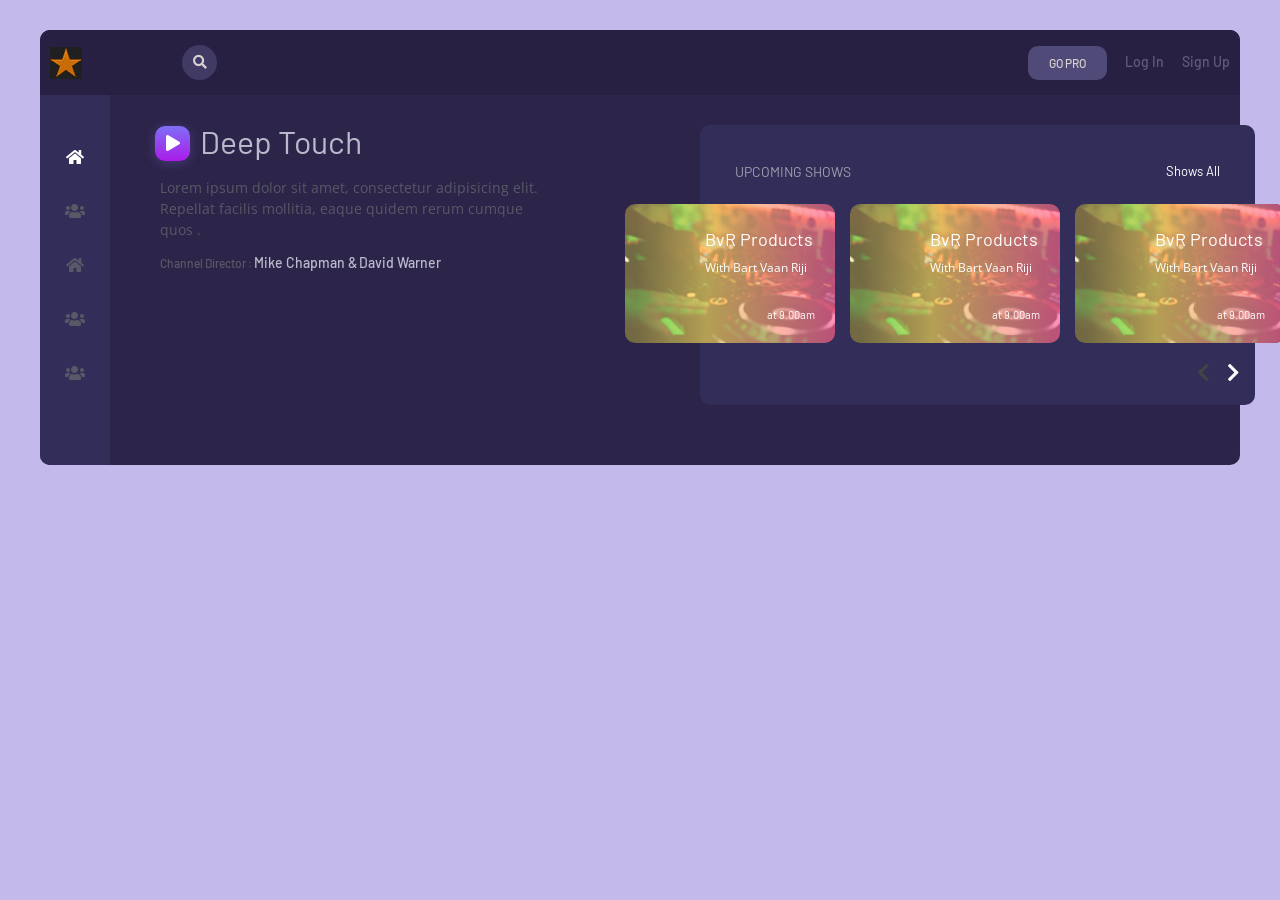
<file: index.html>
<!doctype html>
<html class="no-js" lang="en">

<head>
    <meta charset="utf-8">
    <meta http-equiv="x-ua-compatible" content="ie=edge">
    <title>Home</title>
    <meta name="description" content="">
    <meta name="viewport" content="width=device-width, initial-scale=1">
    <link rel="preconnect" href="https://fonts.gstatic.com">
    <link href="https://fonts.googleapis.com/css2?family=Barlow:wght@400;500;600;700&family=Open+Sans:wght@400;600;700&display=swap" rel="stylesheet">

    <!-- Favicon -->

    <link rel="shortcut icon" type="image/x-icon" href="images/favicon.ico">

    <!-- all css here -->

    <link rel="stylesheet" href="css/bootstrap.min.css">
    <link rel="stylesheet" href="css/all.min.css">
    <link rel="stylesheet" href="css/animate.css">
    <link rel="stylesheet" href="css/owl.carousel.min.css">
    <link rel="stylesheet" href="css/owl.theme.default.min.css">
    <link rel="stylesheet" href="css/slick.css">
    <link rel="stylesheet" href="css/default.css">
    <link rel="stylesheet" href="css/home.css">
</head>

<body>

    <!--=================Home Page Start===============-->

    <section>
        <div class="container p-0">
            <!--Header Start-->
            <div class="header align-items-center">
                <div class="logo">
                    <img src="images/favicon.ico" alt="not-found">
                </div>
                <div class="search">
                    <a href="#"><i class="fas fa-search"></i></a>
                </div>
                <div class="header_right">
                    <a href="#" class="btn">go pro</a>
                    <a href="#">Log In</a>
                    <a href="#">Sign Up</a>
                </div>
            </div>
            <!--Header End-->
            <div class="main_body d-flex">
                <!--Sidebar Start-->
                <div class="side_bar">
                    <a href="#" class="active"><i class="fas fa-home"></i></a>
                    <a href="#"><i class="fas fa-users"></i></a>
                    <a href="#"><i class="fas fa-home"></i></a>
                    <a href="#"><i class="fas fa-users"></i></a>
                    <a href="#"><i class="fas fa-users"></i></a>
                </div>
                <!--Sidebar End-->
                <!--Body Start-->
                <div class="body">
                    <!--Deeptouch Start-->
                    <div class="deep_touch">
                        <div class="row">
                            <div class="col-lg-6 col-md-12">
                                <div class="deep_text">
                                    <h2><i class="fas fa-play"></i>Deep Touch</h2>
                                    <p>Lorem ipsum dolor sit amet, consectetur adipisicing elit. Repellat facilis mollitia, eaque quidem rerum cumque quos .</p>
                                    <h4>Channel Director : <a href="#">Mike Chapman &</a> <a href="#">David Warner</a></h4>
                                </div>
                            </div>
                            <div class="col-lg-6 col-md-12">
                                <div class="upcoming_shows">
                                    <div class="bg_box">
                                        <h3>UPCOMING SHOWS<a href="#">shows all</a></h3>
                                        <div class="all_items ">
                                            <div class="row shows_slider">
                                                <div class="shows_item">
                                                    <div class="shows_text">
                                                        <h4>BvR Products</h4>
                                                        <p>With Bart Vaan Riji</p>
                                                        <span>at 9.00am</span>
                                                    </div>
                                                </div>
                                                <div class="shows_item">
                                                    <div class="shows_text">
                                                        <h4>BvR Products</h4>
                                                        <p>With Bart Vaan Riji</p>
                                                        <span>at 9.00am</span>
                                                    </div>
                                                </div>
                                                <div class="shows_item">
                                                    <div class="shows_text">
                                                        <h4>BvR Products</h4>
                                                        <p>With Bart Vaan Riji</p>
                                                        <span>at 9.00am</span>
                                                    </div>
                                                </div> <div class="shows_item">
                                                    <div class="shows_text">
                                                        <h4>BvR Products</h4>
                                                        <p>With Bart Vaan Riji</p>
                                                        <span>at 9.00am</span>
                                                    </div>
                                                </div>
                                            </div>
                                        </div>
                                    </div>
                                </div>
                            </div>
                            <div class="col-lg-4">
                                
                            </div>
                        </div>
                    </div>
                    <!--Deeptouch End-->
                </div>
                <!--Body End-->
            </div>
        </div>
    </section>

    <!--=================Home Page End=================-->


    <!-- JS here -->
    <script src="js/vendor/modernizr-3.5.0.min.js"></script>
    <script src="js/vendor/jquery-1.12.4.min.js"></script>
    <script src="js/popper.min.js"></script>
    <script src="js/bootstrap.min.js"></script>
    <script src="js/slick.min.js"></script>
    <script src="js//mixitup.min.js"></script>
    <script src="js/wow.min.js"></script>
    <script src="js/owl.carousel.min.js"></script>
    <script src="js/ajax-form.js"></script>
    <script src="js/jquery.magnific-popup.min.js"></script>
    <script src="js/appear.js"></script>
    <script src="js/script.js"></script>

</body>

</html>
</file>
<file: css/default.css>
/*=============================
    Section title 1
==============================*/



.section_title h1 {
    font-size: 60px;
    font-family: 'Barlow', sans-serif;
    font-weight: 700;
    color: #333;
    text-transform: capitalize;
    line-height: 1.1;
    margin-bottom: 30px;
}

.section_title h2 {
    font-size: 42px;
    font-family: 'Barlow', sans-serif;
    font-weight: 700;
    color: #333;
    text-transform: capitalize;
    line-height: 1.3;
}

.section_title h4 {
    color: #0a88ff;
    font-size: 16px;
    text-transform: capitalize;
    font-family: 'Barlow', sans-serif;
    font-weight: 700;
    line-height: 1;
    display: inline-block;
    margin-bottom: 20px;
    padding-left: 60px;
    position: relative;
}

.section_title h4:after {
    position: absolute;
    content: '';
    left: 0;
    top: 50%;
    transform: translateY(-50%);
    width: 50px;
    height: 1px;
    background: #0a88ff;
}

@media screen and (min-width:300px) and (max-width:575px) {
    
    .section_title h2 {
        font-size: 32px;
        font-family: 'Barlow', sans-serif;
        font-weight: 700;
        color: #333;
        text-transform: capitalize;
        line-height: 1.3;
    }

    .section_title h4 {
        font-size: 14px;
    }
}


/*===============================
            Scroll Top
=================================*/

.scroll_top i {
    font-size: 16px;
    height: 35px;
    width: 35px;
    line-height: 35px;
    text-align: center;
    color: #ffffff;
    background: #0291b9;
    right: 30px;
    bottom: 30px;
    position: fixed;
    cursor: pointer;
    z-index: 9999;
}

/*************************************
        Basic margin padding
**************************************/


/*============================
            Margin Top
=============================*/

.mt-5 {
    margin-top: 5px;
}

.mt-10 {
    margin-top: 10px;
}

.mt-15 {
    margin-top: 15px;
}

.mt-20 {
    margin-top: 20px;
}

.mt-25 {
    margin-top: 25px;
}

.mt-30 {
    margin-top: 30px;
}

.mt-35 {
    margin-top: 35px;
}

.mt-40 {
    margin-top: 40px;
}

.mt-45 {
    margin-top: 45px;
}

.mt-50 {
    margin-top: 50px;
}

.mt-55 {
    margin-top: 55px;
}

.mt-60 {
    margin-top: 60px;
}

.mt-65 {
    margin-top: 65px;
}

.mt-70 {
    margin-top: 70px;
}

.mt-75 {
    margin-top: 75px;
}

.mt-80 {
    margin-top: 80px;
}

.mt-85 {
    margin-top: 85px;
}

.mt-90 {
    margin-top: 90px;
}

.mt-95 {
    margin-top: 95px;
}

.mt-100 {
    margin-top: 100px;
}

.mt-105 {
    margin-top: 105px;
}

.mt-110 {
    margin-top: 110px;
}

.mt-115 {
    margin-top: 115px;
}

.mt-120 {
    margin-top: 120px;
}

.mt-125 {
    margin-top: 125px;
}

.mt-130 {
    margin-top: 130px;
}

.mt-135 {
    margin-top: 135px;
}

.mt-140 {
    margin-top: 140px;
}

.mt-145 {
    margin-top: 145px;
}

.mt-150 {
    margin-top: 150px;
}

.mt-155 {
    margin-top: 155px;
}

.mt-160 {
    margin-top: 160px;
}

.mt-165 {
    margin-top: 165px;
}

.mt-170 {
    margin-top: 170px;
}

.mt-175 {
    margin-top: 175px;
}

.mt-180 {
    margin-top: 180px;
}

.mt-185 {
    margin-top: 185px;
}

.mt-190 {
    margin-top: 190px;
}

.mt-195 {
    margin-top: 195px;
}

.mt-200 {
    margin-top: 200px;
}

/*===================================
              Margin right
====================================*/

.mr-0 {
    margin-right: 0px
}

.mr-10 {
    margin-right: 10px
}

.mr-15 {
    margin-right: 15px
}

.mr-20 {
    margin-right: 20px
}

.mr-30 {
    margin-right: 30px
}

.mr-40 {
    margin-right: 40px
}

.mr-50 {
    margin-right: 50px
}

.mr-60 {
    margin-right: 60px
}

.mr-70 {
    margin-right: 70px
}

.mr-80 {
    margin-right: 80px
}

.mr-90 {
    margin-right: 90px
}

.mr-100 {
    margin-right: 100px
}

.mr-110 {
    margin-right: 110px
}

.mr-120 {
    margin-right: 120px
}

.mr-130 {
    margin-right: 130px
}

.mr-140 {
    margin-right: 140px
}

.mr-150 {
    margin-right: 150px
}

/*=====================================
            Margin Bottom
=====================================*/

.mb-5 {
    margin-bottom: 5px;
}

.mb-10 {
    margin-bottom: 10px;
}

.mb-15 {
    margin-bottom: 15px;
}

.mb-20 {
    margin-bottom: 20px;
}

.mb-25 {
    margin-bottom: 25px;
}

.mb-30 {
    margin-bottom: 30px;
}

.mb-35 {
    margin-bottom: 35px;
}

.mb-40 {
    margin-bottom: 40px;
}

.mb-45 {
    margin-bottom: 45px;
}

.mb-50 {
    margin-bottom: 50px;
}

.mb-55 {
    margin-bottom: 55px;
}

.mb-60 {
    margin-bottom: 60px;
}

.mb-65 {
    margin-bottom: 65px;
}

.mb-70 {
    margin-bottom: 70px;
}

.mb-75 {
    margin-bottom: 75px;
}

.mb-80 {
    margin-bottom: 80px;
}

.mb-85 {
    margin-bottom: 85px;
}

.mb-90 {
    margin-bottom: 90px;
}

.mb-95 {
    margin-bottom: 95px;
}

.mb-100 {
    margin-bottom: 100px;
}

.mb-105 {
    margin-bottom: 105px;
}

.mb-110 {
    margin-bottom: 110px;
}

.mb-115 {
    margin-bottom: 115px;
}

.mb-120 {
    margin-bottom: 120px;
}

.mb-125 {
    margin-bottom: 125px;
}

.mb-130 {
    margin-bottom: 130px;
}

.mb-135 {
    margin-bottom: 135px;
}

.mb-140 {
    margin-bottom: 140px;
}

.mb-145 {
    margin-bottom: 145px;
}

.mb-150 {
    margin-bottom: 150px;
}

.mb-155 {
    margin-bottom: 155px;
}

.mb-160 {
    margin-bottom: 160px;
}

.mb-165 {
    margin-bottom: 165px;
}

.mb-170 {
    margin-bottom: 170px;
}

.mb-175 {
    margin-bottom: 175px;
}

.mb-180 {
    margin-bottom: 180px;
}

.mb-185 {
    margin-bottom: 185px;
}

.mb-190 {
    margin-bottom: 190px;
}

.mb-195 {
    margin-bottom: 195px;
}

.mb-200 {
    margin-bottom: 200px;
}

/*====================================
             Margin left
====================================*/

.ml-0 {
    margin-left: 0
}

.ml-10 {
    margin-left: 10px
}

.ml-15 {
    margin-left: 15px
}

.ml-20 {
    margin-left: 20px
}

.ml-30 {
    margin-left: 30px
}

.ml-40 {
    margin-left: 40px
}

.ml-50 {
    margin-left: 50px
}

.ml-60 {
    margin-left: 60px
}

.ml-70 {
    margin-left: 70px
}

.ml-80 {
    margin-left: 80px
}

.ml-90 {
    margin-left: 90px
}

.ml-100 {
    margin-left: 100px
}

.ml-110 {
    margin-left: 110px
}

.ml-120 {
    margin-left: 120px
}

.ml-130 {
    margin-left: 130px
}

.ml-140 {
    margin-left: 140px
}

.ml-150 {
    margin-left: 150px
}

/*===================================
            Padding Top
====================================*/

.pt-5 {
    padding-top: 5px;
}

.pt-10 {
    padding-top: 10px;
}

.pt-15 {
    padding-top: 15px;
}

.pt-20 {
    padding-top: 20px;
}

.pt-25 {
    padding-top: 25px;
}

.pt-30 {
    padding-top: 30px;
}

.pt-35 {
    padding-top: 35px;
}

.pt-40 {
    padding-top: 40px;
}

.pt-45 {
    padding-top: 45px;
}

.pt-50 {
    padding-top: 50px;
}

.pt-55 {
    padding-top: 55px;
}

.pt-60 {
    padding-top: 60px;
}

.pt-65 {
    padding-top: 65px;
}

.pt-70 {
    padding-top: 70px;
}

.pt-75 {
    padding-top: 75px;
}

.pt-80 {
    padding-top: 80px;
}

.pt-85 {
    padding-top: 85px;
}

.pt-90 {
    padding-top: 90px;
}

.pt-95 {
    padding-top: 95px;
}

.pt-100 {
    padding-top: 100px;
}

.pt-105 {
    padding-top: 105px;
}

.pt-110 {
    padding-top: 110px;
}

.pt-115 {
    padding-top: 115px;
}

.pt-120 {
    padding-top: 120px;
}

.pt-125 {
    padding-top: 125px;
}

.pt-130 {
    padding-top: 130px;
}

.pt-135 {
    padding-top: 135px;
}

.pt-140 {
    padding-top: 140px;
}

.pt-145 {
    padding-top: 145px;
}

.pt-150 {
    padding-top: 150px;
}

.pt-155 {
    padding-top: 155px;
}

.pt-160 {
    padding-top: 160px;
}

.pt-165 {
    padding-top: 165px;
}

.pt-170 {
    padding-top: 170px;
}

.pt-175 {
    padding-top: 175px;
}

.pt-180 {
    padding-top: 180px;
}

.pt-185 {
    padding-top: 185px;
}

.pt-190 {
    padding-top: 190px;
}

.pt-195 {
    padding-top: 195px;
}

.pt-200 {
    padding-top: 200px;
}

/*===================================
            Padding right
====================================*/

.pr-0 {
    padding-right: 0
}

.pr-10 {
    padding-right: 10px
}

.pr-15 {
    padding-right: 15px
}

.pr-20 {
    padding-right: 20px
}

.pr-30 {
    padding-right: 30px
}

.pr-40 {
    padding-right: 40px
}

.pr-50 {
    padding-right: 50px
}

.pr-60 {
    padding-right: 60px
}

.pr-70 {
    padding-right: 70px
}

.pr-80 {
    padding-right: 80px
}

.pr-90 {
    padding-right: 90px
}

.pr-100 {
    padding-right: 100px
}

.pr-110 {
    padding-right: 110px
}

.pr-120 {
    padding-right: 120px
}

.pr-130 {
    padding-right: 130px
}

.pr-140 {
    padding-right: 140px
}

/*================================
        Padding Bottom
=================================*/

.pb-5 {
    padding-bottom: 5px;
}

.pb-10 {
    padding-bottom: 10px;
}

.pb-15 {
    padding-bottom: 15px;
}

.pb-20 {
    padding-bottom: 20px;
}

.pb-25 {
    padding-bottom: 25px;
}

.pb-30 {
    padding-bottom: 30px;
}

.pb-35 {
    padding-bottom: 35px;
}

.pb-40 {
    padding-bottom: 40px;
}

.pb-45 {
    padding-bottom: 45px;
}

.pb-50 {
    padding-bottom: 50px;
}

.pb-55 {
    padding-bottom: 55px;
}

.pb-60 {
    padding-bottom: 60px;
}

.pb-65 {
    padding-bottom: 65px;
}

.pb-70 {
    padding-bottom: 70px;
}

.pb-75 {
    padding-bottom: 75px;
}

.pb-80 {
    padding-bottom: 80px;
}

.pb-85 {
    padding-bottom: 85px;
}

.pb-90 {
    padding-bottom: 90px;
}

.pb-95 {
    padding-bottom: 95px;
}

.pb-100 {
    padding-bottom: 100px;
}

.pb-105 {
    padding-bottom: 105px;
}

.pb-110 {
    padding-bottom: 110px;
}

.pb-115 {
    padding-bottom: 115px;
}

.pb-120 {
    padding-bottom: 120px;
}

.pb-125 {
    padding-bottom: 125px;
}

.pb-130 {
    padding-bottom: 130px;
}

.pb-135 {
    padding-bottom: 135px;
}

.pb-140 {
    padding-bottom: 140px;
}

.pb-145 {
    padding-bottom: 145px;
}

.pb-150 {
    padding-bottom: 150px;
}

.pb-155 {
    padding-bottom: 155px;
}

.pb-160 {
    padding-bottom: 160px;
}

.pb-165 {
    padding-bottom: 165px;
}

.pb-170 {
    padding-bottom: 170px;
}

.pb-175 {
    padding-bottom: 175px;
}

.pb-180 {
    padding-bottom: 180px;
}

.pb-185 {
    padding-bottom: 185px;
}

.pb-190 {
    padding-bottom: 190px;
}

.pb-195 {
    padding-bottom: 195px;
}

.pb-200 {
    padding-bottom: 200px;
}

/*================================
            Padding left
=================================*/

.pl-0 {
    padding-left: 0
}

.pl-10 {
    padding-left: 10px
}

.pl-15 {
    padding-left: 15px
}

.pl-20 {
    padding-left: 20px
}

.pl-30 {
    padding-left: 30px
}

.pl-40 {
    padding-left: 40px
}

.pl-50 {
    padding-left: 50px
}

.pl-60 {
    padding-left: 60px
}

.pl-70 {
    padding-left: 70px
}

.pl-80 {
    padding-left: 80px
}

.pl-90 {
    padding-left: 90px
}

.pl-100 {
    padding-left: 100px
}

.pl-110 {
    padding-left: 110px
}

.pl-120 {
    padding-left: 120px
}

.pl-130 {
    padding-left: 130px
}

.pl-140 {
    padding-left: 140px
}

.pl-150 {
    padding-left: 150px
}

/*=====================================
            Background Color
=====================================*/

.gray-bg {
    background: #f6f6f6;
}

.white-bg {
    background: #fff;
}

.black-bg {
    background: #222;
}

/*==========================
            Color
============================*/

.white {
    color: #fff;
}

.black {
    color: #222;
}

/*=====================================
            Black Overlay
=====================================*/

[data-overlay] {
    position: relative;
}

[data-overlay]::before {
    background: #000 none repeat scroll 0 0;
    content: "";
    height: 100%;
    left: 0;
    position: absolute;
    top: 0;
    width: 100%;
    z-index: 1;
}

[data-overlay="3"]::before {
    opacity: 0.3;
}

[data-overlay="4"]::before {
    opacity: 0.4;
}

[data-overlay="5"]::before {
    opacity: 0.5;
}

[data-overlay="6"]::before {
    opacity: 0.6;
}

[data-overlay="7"]::before {
    opacity: 0.7;
}

[data-overlay="8"]::before {
    opacity: 0.8;
}

[data-overlay="9"]::before {
    opacity: 0.9;
}
</file>
<file: css/home.css>
/* 1.---------------------------------------------
                Template default css
------------------------------------------------*/

body {
    margin: 0;
    padding: 0;
    outline: 0;
    font-family: 'Barlow', sans-serif;
    background: #c3b9ea;
    color: #efeafc;
}

img {
    display: inline-block;
    vertical-align: middle;
}

a {
    text-decoration: none;
    display: inline-block;
    outline: 0;
}

a:hover {
    text-decoration: none;
    outline: 0;
}

ul,
li,
ol {
    list-style: none;
}

h1,
h2,
h3,
h4,
h5,
h6,
ul,
ol,
li,
p,
a {
    margin: 0;
    padding: 0;
}


.btn.focus,
.btn:focus {
    text-decoration: none;
    outline: 0;
    box-shadow: none;
}

button:focus {
    outline: 0;
}

.form-control:focus {
    text-decoration: none;
    outline: 0;
    box-shadow: none;
}

.overflow {
    overflow-x: hidden;
}

.slick-slide:focus {
    outline: 0;
}

h3 {
    font-size: 16px;
    font-weight: 500;
    color: #fff;
    line-height: 1;
    text-transform: capitalize;
}

p {
    font-family: 'open sans', sans-serif;
    font-size: 14px;
    color: #595866;
    line-height: 1.2;
    padding-top: 10px;
    padding-bottom: 12px;
}

/*-------------------------------------------
                    Home Page
-----------------------------------------------*/

.container {
    background: #2d2449;
    margin: 30px auto;
    border-radius: 10px;
    position: relative;
}

/*-------Header Start------*/

.header {
    display: flex;
    background: #282043;
    padding: 15px 10px;
    border-top-left-radius: 10px;
    border-top-right-radius: 10px;
}

.search {
    flex-grow: 1;
}

.search {
    padding-left: 100px;
}

.search a i {
    color: #d8d0d0;
    font-size: 14px;
    width: 35px;
    height: 35px;
    line-height: 35px;
    text-align: center;
    border-radius: 50%;
    background: rgba(79, 74, 119, 0.63);
    transition: all linear .3s;
    -webkit-transition: all linear .3s;
    -moz-transition: all linear .3s;
    -os-transition: all linear .3s;
    -ms-transition: all linear .3s
}

.search a i:hover {
    color: #fff;
}

.header_right a {
    font-size: 14px;
    color: #615a81;
    font-weight: 500;
    margin-left: 15px;
    transition: all linear .3s;
    -webkit-transition: all linear .3s;
    -moz-transition: all linear .3s;
    -os-transition: all linear .3s;
    -ms-transition: all linear .3s
}

.header_right a:hover {
    color: #d8d0d0;
}

.header_right .btn {
    font-size: 12px;
    font-weight: 500;
    text-transform: uppercase;
    color: #d8d0d0;
    line-height: 1;
    padding: 10px 20px;
    border-radius: 10px;
    background: rgb(79, 74, 119);
}

/*-----------------------------------Header End-----------------------------*/

/*------------------------------Sidebar Start---------------------------*/

.side_bar {
    background: #332e59;
    padding: 50px 0;
    width: 70px;
    border-bottom-left-radius: 10px;
    display: inline-block;
}

.side_bar a.active {
    color: #fff;
}

.side_bar a {
    display: block;
    font-size: 16px;
    color: #595866;
    text-align: center;
    margin-bottom: 30px;
    transition: all linear .3s;
    -webkit-transition: all linear .3s;
    -moz-transition: all linear .3s;
    -os-transition: all linear .3s;
    -ms-transition: all linear .3s
}

.side_bar a:hover {
    color: #fff;
}

/*-----------------------------Sidebar End---------------------*/

/*----------------------------Body Start-------------------------*/

.body {
    flex-grow: 1;
}


/*-----deep touch----*/

.deep_touch {
    /*
    background: url(../images/deeptouch/somke.png);
    background-repeat: no-repeat;
    background-size: cover;
    background-position: center;
    padding: 200px;
*/
    padding-top: 30px;
    padding-left: 50px;
}

.deep_text {
    padding-right: 130px;
}

.deep_text p {
    padding-top: 20px;
    padding-bottom: 15px;
    line-height: 1.5;
}

.deep_text h4 {
    font-size: 12px;
    color: #595866;
}

.deep_text h4 a {
    font-size: 14px;
    color: #b9bacb;
}

h2 {
    font-size: 32px;
    font-weight: 400;
    line-height: 1;
    color: #b9bacb;
    position: relative;
    padding-left: 40px;

}

h2 i {
    color: #fff;
    font-size: 16px;
    height: 35px;
    width: 35px;
    line-height: 35px !important;
    text-align: center;
    background: linear-gradient(to bottom, hsl(247, 88%, 70%), hsl(282, 82%, 51%));
    box-shadow: 0 2px 12px hsla(247, 88%, 70%, .3);
    border-radius: 10px;
    position: absolute;
    top: 1px;
    left: -5px;
}

/*--upcoming shows*/


i.fas.fa-chevron-left.slick-arrow {
    position: absolute;
    bottom: -40px;
    right: 90px;
    color: #444;
    font-size: 20px;
    cursor: pointer;
}

i.fas.fa-chevron-right.slick-arrow {
    position: absolute;
    bottom: -40px;
    right: 60px;
    color: #fff;
    font-size: 20px;
    cursor: pointer;
}

.upcoming_shows {
    position: absolute;
    right: 0;
    left: 0;

}

.bg_box {
    background: #332e59;
    padding: 40px 35px;
    border-radius: 10px;
    height: 280px;
    position: relative;
}

h3 {
    color: #9D9DAC;
    font-size: 14px;
    font-weight: 400;
}

h3 a {
    color: #fff;
    float: right;
    font-size: 13px;
}

h3 a:hover {
    color: #fff;
    text-decoration: underline;
}

.all_items {
    position: absolute;
    left: -60px;
    right: -30px;
}

.shows_item {
    background: url(../images/deeptouch/shows1.png);
    background-repeat: no-repeat;
    background-size: cover;
    background-position: center;
    display: inline-block;
    position: relative;
    overflow: hidden;
    border-radius: 10px;
    z-index: 1;
    padding-top: 25px;
    padding-left: 80px;
    padding-right: 20px;
    padding-bottom: 20px;
    margin-top: 25px;
    margin-right: 15px;
}

.shows_item:after {
    position: absolute;
    content: '';
    top: 0;
    left: 0;
    right: 0;
    bottom: 0;
    background: rgb(247, 213, 100);
    background: linear-gradient(90deg, rgba(247, 213, 100, 0.4458158263305322) 5%, rgba(247, 213, 100, 0.7231267507002801) 39%, rgba(252, 104, 153, 0.711922268907563) 100%);
    z-index: -1;
}

.shows_text h4 {
    color: #fff;
    font-size: 18px;
    font-weight: 400;
}

.shows_text p {
    color: #fff;
    font-size: 12px;
}

.shows_text span {
    color: #fff;
    font-size: 11px;
    float: right;
    padding-top: 20px;
}






/*--------------------------------------Body End-------------------------*/

/*-----------------------------------Header Start--------------------------*/
/*--------------------------------Header End------------------------------*/

/*------------------------------Header Start-----------------------------*/
/*------------------------------Header End--------------------------------*/

/*------------------------------Header Start-----------------------------*/
/*------------------------------Header End--------------------------------*/
/*------------------------------Header Start-----------------------------*/
/*------------------------------Header End--------------------------------*/
/*------------------------------Header Start-----------------------------*/
/*------------------------------Header End--------------------------------*/
/*------------------------------Header Start-----------------------------*/
/*------------------------------Header End--------------------------------*/
/*------------------------------Header Start-----------------------------*/
/*------------------------------Header End--------------------------------*/
/*------------------------------Header Start-----------------------------*/
/*------------------------------Header End--------------------------------*/
/*------------------------------Header Start-----------------------------*/
/*------------------------------Header End--------------------------------*/

/*---------------------------------------------------
---------------------responsive css---------------------*/

@media screen and (min-width:992px) and (max-width:1199px) {

    .deep_text {
        padding-right: 60px;
    }
}

@media screen and (min-width:768px) and (max-width:991) {
    .shows_item {
        width: 296px !important;
    }
}

@media screen and (max-width:991px) {

    i.fas.fa-chevron-left.slick-arrow {
        top: -16px;
        right: 110px;
        bottom: inherit;
    }

    i.fas.fa-chevron-right.slick-arrow {
        top: -16px;
        right: 80px;
        bottom: inherit;
    }

    .side_bar {
        width: 100px;
    }

    .deep_touch {
        padding: 0;
    }

    .deep_text {
        padding-left: 30px;
        padding-top: 30px;
    }

    .bg_box {
        padding: 30px 30px;
        height: 240px;
    }

    .all_items {
        left: 30px;
        right: 30px;
    }

    .upcoming_shows {
        position: static;
        margin-top: 40px;
        padding: 0 10px;
    }

    .shows_item {
        padding-left: 50px;
    }
}

@media screen and (min-width:576px) and (max-width:767px) {

    .shows_item {
        width: 475px !important
    }
}

@media screen and (max-width:767px) {
    .main_body {
        display: inherit !important;
    }

    .side_bar {
        width: 100%;
        text-align: center;
        padding: 15px 0;
        align-items: center;
    }

    .side_bar a {
        display: inline-block;
        margin: 0 10px;
    }

    .all_items {
        position: static;
    }

}

@media screen and (max-width:575px) {
    .header {
        display: inherit;
        text-align: center;
    }

    .search {
        padding-left: 0;
        margin-top: 20px;
        margin-bottom: 20px;
    }
}
</file>
